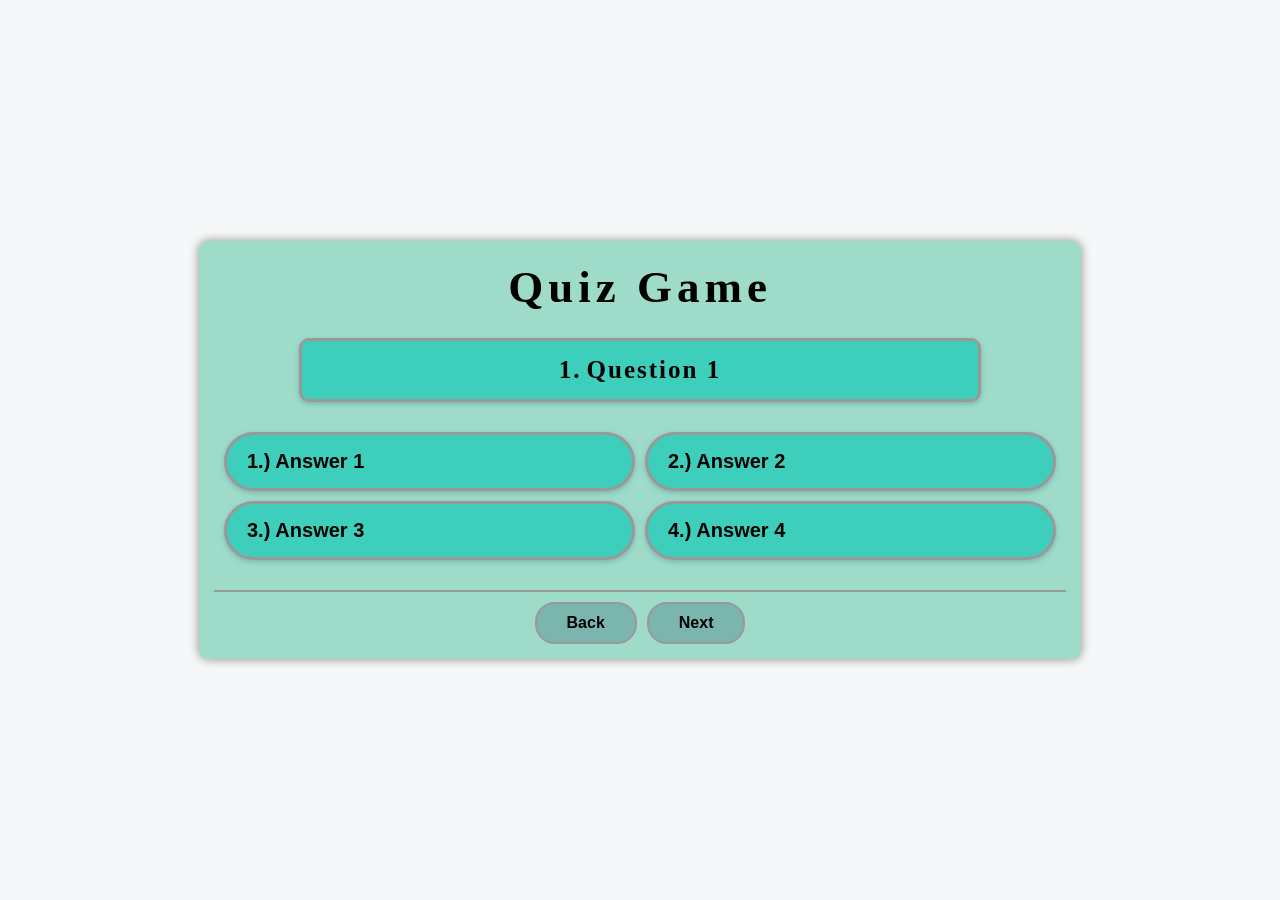
<file: quiz-game/index.html>
<!doctype html>
<html lang="en">
  <head>
    <meta charset="UTF-8" />
    <meta name="viewport" content="width=device-width, initial-scale=1.0" />
    <title>Quiz game</title>
    <link rel="stylesheet" href="./style.css" />
  </head>
  <body>
    <section class="app-container">
      <!-- ! Title -->
      <h1 class="app-title">Quiz Game</h1>
      <!-- ! Body -->
      <div class="questions-container" id="questions-container">
        <span class="element question" id="question">
          <!-- ! Question -->
        </span>
        <!-- ! Answers -->
        <div class="answers" id="answers">
          <!-- ! Different Questions -->
        </div>
        <!-- ! Buttons -->
        <div class="buttons">
          <button id="back">Back</button>
          <button id="next">Next</button>
        </div>
      </div>
      <!-- ! Result -->
      <div class="result-container" id="result-container">
        <h1 class="msg">Your score is :</h1>
        <span class="result" id="result">
          <!-- ! Result -->
        </span>
        <button id="try_again">Try Again</button>
      </div>
    </section>
    <script src="./script.js"></script>
  </body>
</html>
</file>
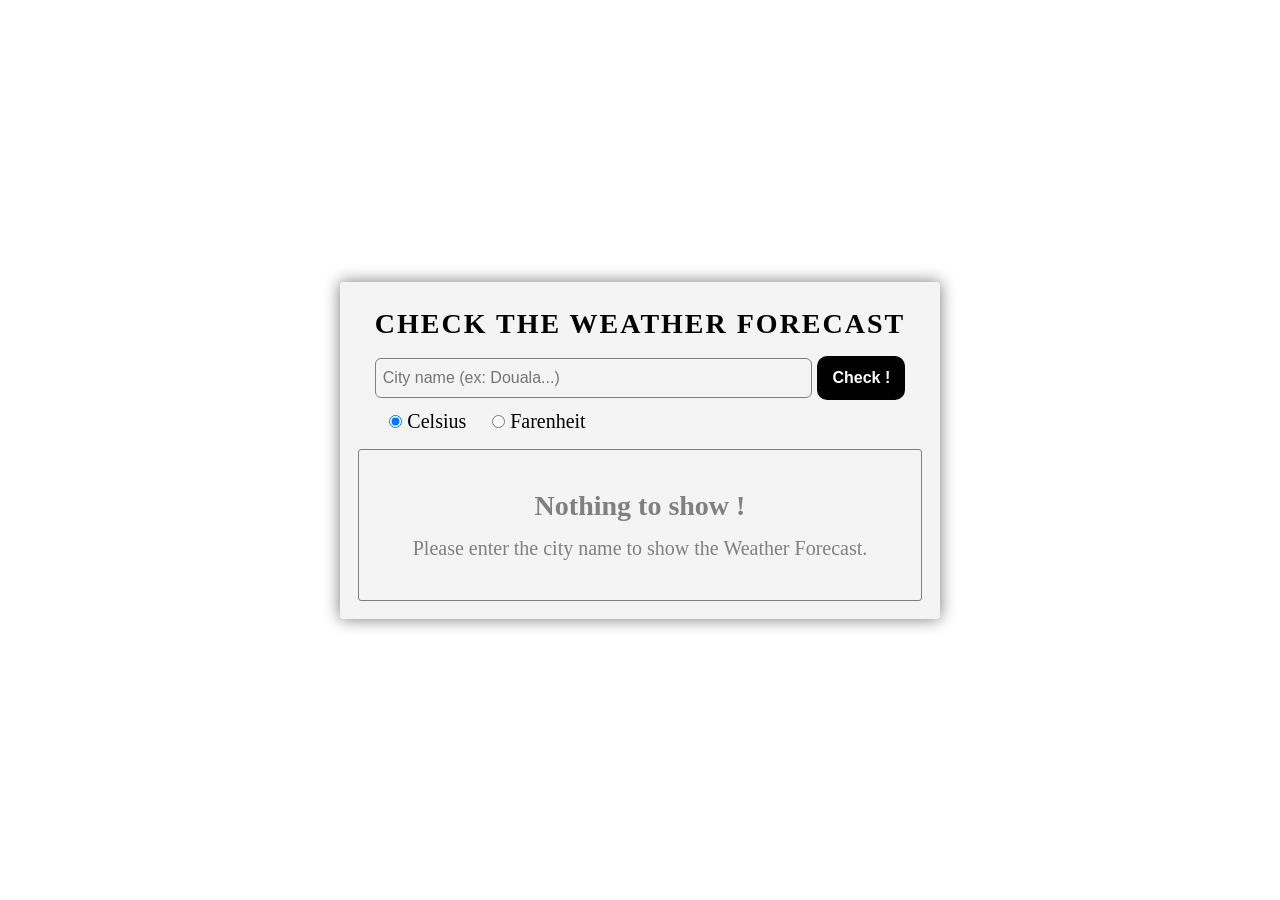
<file: weather-app/index.html>
<!doctype html>
<html lang="en">
  <head>
    <meta charset="UTF-8" />
    <meta name="viewport" content="width=device-width, initial-scale=1.0" />
    <link rel="stylesheet" href="./style.css" />
    <title>Weather App</title>
  </head>
  <body id="body">
    <section class="app-container">
      <!-- ! Header -->
      <div class="app-header">
        <h1 class="app-title">Check the Weather Forecast</h1>
        <form action="" class="app-form" id="app-form" method="post">
          <div class="text-zone">
            <input
              type="text"
              class="form-input"
              name="city_name"
              id="city_name"
              placeholder="City name (ex: Douala...)"
            />
            <button type="submit">Check !</button>
          </div>
          <div class="container-units">
            <span class="container-unit">
              <input
                type="radio"
                name="unit"
                value="celsuis"
                id="celsuis"
                checked
              />
              <label for="celsuis">Celsius</label>
            </span>
            <span class="container-unit">
              <input type="radio" name="unit" id="farenheit" value="farenheit" />
              <label for="farenheit">Farenheit</label>
            </span>
          </div>
        </form>
      </div>
      <!-- ! Body -->
      <div class="app-body">
        <!-- ! Forecast Data -->
        <span class="forecast-container" id="forecast-container">
          
        </span>
        <!-- ! Message screen -->
        <span class="message-screen" id="message-screen">
          <h1>Nothing to show !</h1>
          <p>Please enter the city name to show the Weather Forecast.</p>
        </span>
        <!-- ! Error Screen -->
        <span class="error-screen" id="error-screen">
          <h1>Oops, Something went wrong !</h1>
          <p>Please check the internet connection or the city name.</p>
        </span>
      </div>
    </section>
    <script src="./script.js"></script>
  </body>
</html>
</file>
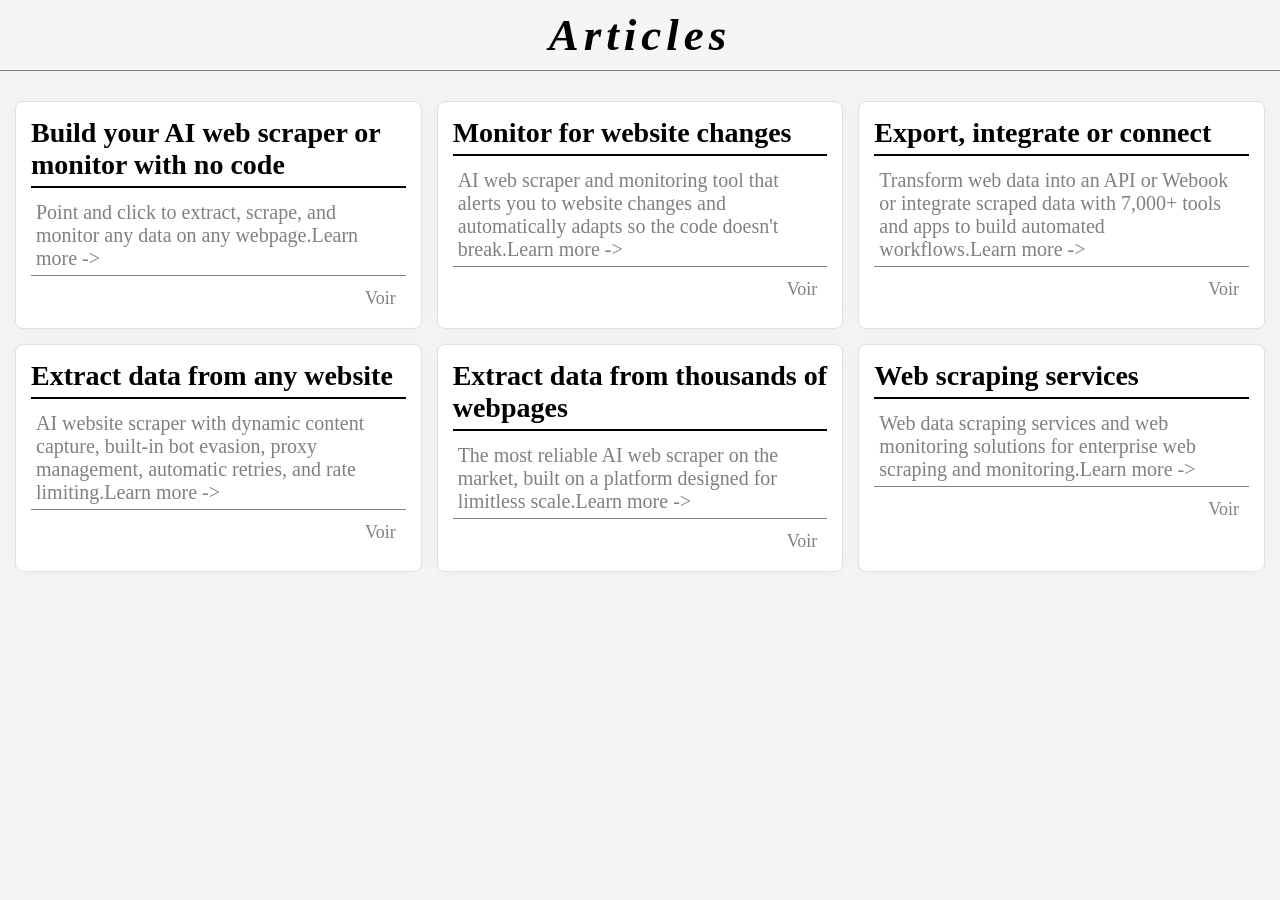
<file: mini-projet/web/index.html>
<!doctype html>
<html lang="en">
  <head>
    <meta charset="UTF-8" />
    <meta name="viewport" content="width=device-width, initial-scale=1.0" />
    <title>Article Web Site</title>
    <link rel="stylesheet" href="./style.css" />
  </head>
  <body>
    <header class="header">
      <h1>Articles</h1>
    </header>
    <main class="main" id="main">
      <!-- <div class="article">
        <h2>Title</h2>
        <p>The description of this article</p>
        <a href="">Voir</a>
      </div>
      <div class="article">
        <h2>Title</h2>
        <p>The description of this article</p>
        <a href="">Voir</a>
      </div>
      <div class="article">
        <h2>Title</h2>
        <p>The description of this article</p>
        <a href="">Voir</a>
      </div>
      <div class="article">
        <h2>Title</h2>
        <p>The description of this article</p>
        <a href="">Voir</a>
      </div>
      <div class="article">
        <h2>Title</h2>
        <p>The description of this article</p>
        <a href="">Voir</a>
      </div> -->
    </main>
    <script src="./script.js"></script>
  </body>
</html>
</file>
<file: quiz-game/style.css>
* {
  padding: 0;
  margin: 0;
  box-sizing: border-box;
  border: none;
  border-radius: 0;
  background: transparent;
  font-weight: 500;
  font-size: medium;
}
body {
  background-color: #f6f7f8;
  width: 100vw;
  height: 100vh;
  display: flex;
  flex-direction: column;
  align-items: center;
  justify-content: center;
  padding: 10px;
}

/* ! Game Style */
section.app-container {
  display: flex;
  flex-direction: column;
  justify-content: center;
  align-items: center;
  gap: 10px;
  padding: 10px;
  width: 70%;
  height: auto;
  background: #9edbc9;
  border-radius: 10px;
  box-shadow: 0 0 10px 1px rgb(156, 156, 156);
}
section.app-container h1.app-title {
  font-weight: 900;
  letter-spacing: 5px;
  font-size: 45px;
  padding: 10px;
  width: 100%;
  text-align: center;
}

/* ? Question style */
section.app-container .questions-container {
  padding: 5px;
  width: 100%;
  height: 100%;
  display: flex;
  flex-direction: column;
  justify-content: center;
  align-items: center;
}
.questions-container .element {
  width: 100%;
  border: solid 3px #999999;
  border-radius: 30px;
  padding: 15px 20px;
  color: black;
  display: flex;
  gap: 5px;
  background-color: #3ecfbc;
  box-shadow: 0 2px 5px  #7bb6ae;
  user-select: none;
}
.element h1,
.element p {
  font-weight: 600;
  font-size: 20px;
}
.questions-container .question.element {
  width: 80%;
  justify-content: center;
  border-radius: 10px;
}
.questions-container .question.element h1,
.question.element p {
  font-weight: 800;
  font-size: 25px;
  letter-spacing: 2px;
}
.answers {
  display: grid;
  grid-template-columns: repeat(2, 1fr);
  gap: 10px;
  margin: 20px 10px;
  padding: 10px;
  width: 100%;
}

.buttons{
    width: 100%;
    display: flex;
    align-items: center;
    justify-content: center;
    gap: 10px;
    border-top: solid 2px #999999;
    padding-top: 10px;
}
.buttons button{
    background: #7bb6ae;
    border:  solid 2px #999999;
    padding: 10px 30px;
    border-radius: 20px;
    font-weight: 800;
}
/* ? Result */
.result-container{
    display: none;
    flex-direction: column;
    gap: 6px;
    align-items: center;
}
.result-container .msg{
    font-weight: 700;
    font-size: 20px;
}
.result-container .result{
    display: flex;
    gap: 20px;
    align-items: center;
    justify-content: center;
}
.result-container .result h1{
    font-size: 20px;
}
.result .correct{
    color: green;
}
.result .incorrect{
    color: red;
}
.result-container button{
    background: black;
    color: white;
    font-size: 20px;
    font-weight: 700;
    padding: 10px 20px;
    border-radius: 20px;
    margin: 10px 0;
}
</file>
<file: weather-app/style.css>
/* ! GLOBAL STYLE */
* {
  padding: 0;
  margin: 0;
  box-sizing: border-box;
  background: none;
  border: none;
  border-radius: 0;
  font-size: 16px;
}

body {
  display: flex;
  flex-direction: column;
  max-width: 100vw;
  width: 100vw;
  max-height: 100vh;
  height: 100vh;
  align-items: center;
  justify-content: center;
}

/* ! APP STYLE */
section.app-container {
  display: flex;
  flex-direction: column;
  align-items: center;
  justify-content: center;
  gap: 8px;
  border-radius: 4px;
  padding: 18px;
  background: #f1f1f1c0;
  box-shadow: 0 0 16px 0.5px gray;
}

/* ! Header */
section.app-container div.app-header {
  display: flex;
  flex-direction: column;
  gap: 16px;
  justify-content: center;
  padding-block: 8px;
}
div.app-header h1.app-title {
  font-size: 28px;
  font-weight: bold;
  width: 100%;
  text-align: center;
  text-transform: uppercase;
  color: black;
  letter-spacing: 2px;
}
div.app-header form.app-form {
  display: flex;
  flex-direction: column;
  gap: 10px;
}
form.app-form div.text-zone{
  width: 100%;
  display: flex;
  align-items: center;
  gap: 5px;
}
input.form-input {
  width: 100%;
  border: solid 1px gray;
  border-radius: 6px;
  padding: 10px 7px;
  color: #000000;
}
input.form-input:focus {
  outline: none;
}
form.app-form button {
  border-radius: 10px;
  background-color: black;
  color: white;
  padding: 13px 15px;
  text-align: center;
  text-transform: capitalize;
  width: fit-content;
  text-wrap: nowrap;
  font-weight: 700;
}
form.app-form div.container-units {
  display: flex;
  gap: 5px;
  justify-content: flex-start;
  align-items: center;
  font-weight: 600;
}
div.container-units span.container-unit {
  display: flex;
  gap: 5px;
  align-items: center;
  width: 20%;
  justify-content: center;
}
span.container-unit label {
  font-size: 20px;
  font-weight: 500;
}
/* ! Body */
section.app-container div.app-body {
  display: flex;
  flex-direction: column;
  padding: 20px 34px;
  border: solid 0.5px gray;
  border-radius: 3px;
  flex: 1;
  align-items: center;
  justify-content: center;
  width: 100%;
  height: 100%;
}

/* ? ForeCast Data */
div.app-body span.forecast-container{
  display: none;
  flex-direction: column;
  gap: 5px;
  align-items: center;
  justify-content: center;
  width: 100%;
  height: 100%;
}
div.app-body h2.title {
  letter-spacing: 1.5px;
  font-weight: 500;
  font-size: 25px;
  width: 100%;
  text-align: center;
  padding-bottom: 12px;
}
div.app-body span.container {
  display: flex;
  width: 100%;
  flex-direction: column;
  flex: 1;
  gap: 6px;
  padding-block: 5px;
}
span.container span {
  display: flex;
  gap: 5px;
  width: 100%;
  align-items: flex-start;
}
span h2 {
  font-weight: 400;
  font-size: 20px;
}
div.image-container {
  display: flex;
  gap: 10px;
  padding: 10px;
  width: 100%;
}
div.image-container h2 {
  font-weight: 500;
  font-size: 20px;
  width: 50%;
}
div.image-container span {
  width: 100px;
  height: 100px;
  position: relative;
}
div.image-container span img{
  position: absolute;
  width: 100%;
  height: 100%;
}

/* ? Other screen */
span.message-screen, span.error-screen{
  flex-direction: column;
  align-items: center;
  justify-content: center;
  padding: 20px;
  gap: 15px;
}
span.message-screen h1, span.error-screen h1{
  font-weight: 600;
  font-size: 28px;
  text-align: center;
}
span.message-screen p, span.error-screen p{
  font-weight: 400;
  font-size: 20px;
  text-align: center;
}

/* ? Message screen */
div.app-body span.message-screen{
  display: flex;
  color: gray;
}
/* ? Error screen */
div.app-body span.error-screen{
  display: none;
  color: rgb(230, 48, 48);
}
</file>
<file: mini-projet/web/style.css>
* {
  padding: 0;
  margin: 0;
  box-sizing: border-box;
  text-decoration: none;
  color: #000;
  font-weight: 500;
  font-size: 20px;
}
body {
  display: flex;
  flex-direction: column;
  align-items: center;
  justify-content: center;
  gap: 15px;
  background: #f7f4f4;
}
header.header {
  display: flex;
  align-items: center;
  justify-content: center;
  padding-block: 20px;
  width: 100%;
  border-bottom: solid 0.5px gray;
}
.header h1 {
  font-size: 45px;
  font-weight: bold;
  letter-spacing: 5px;
  line-height: 30px;
  font-style: italic;
}

main.main {
  display: grid;
  grid-template-columns: repeat(3, 1fr);
  gap: 15px;
  width: 100%;
  padding: 15px;
}

.main .article {
  display: flex;
  flex-direction: column;
  gap: 8px;
  padding: 15px;
  box-shadow: 0 0 15px .5px #eeeded;
  border-radius: 8px;
  border: solid 0.5px #e0e0e0;
  background-color: #fff;
}
.article h2 {
  font-size: 28px;
  width: 100%;
  font-weight: bold;
  padding-bottom: 5px;
  border-bottom: solid 2px black;
}
.article p {
  color: gray;
  padding: 5px;
  border-bottom: solid 1px gray;
}
.article a{
    font-weight: 400;
    font-size: 18px;
    color: gray;
    width: fit-content;
    margin-left: auto;
    padding: 4px 10px;
}
.article a:hover {
  text-decoration: underline;
  font-weight: 600;
}
</file>
